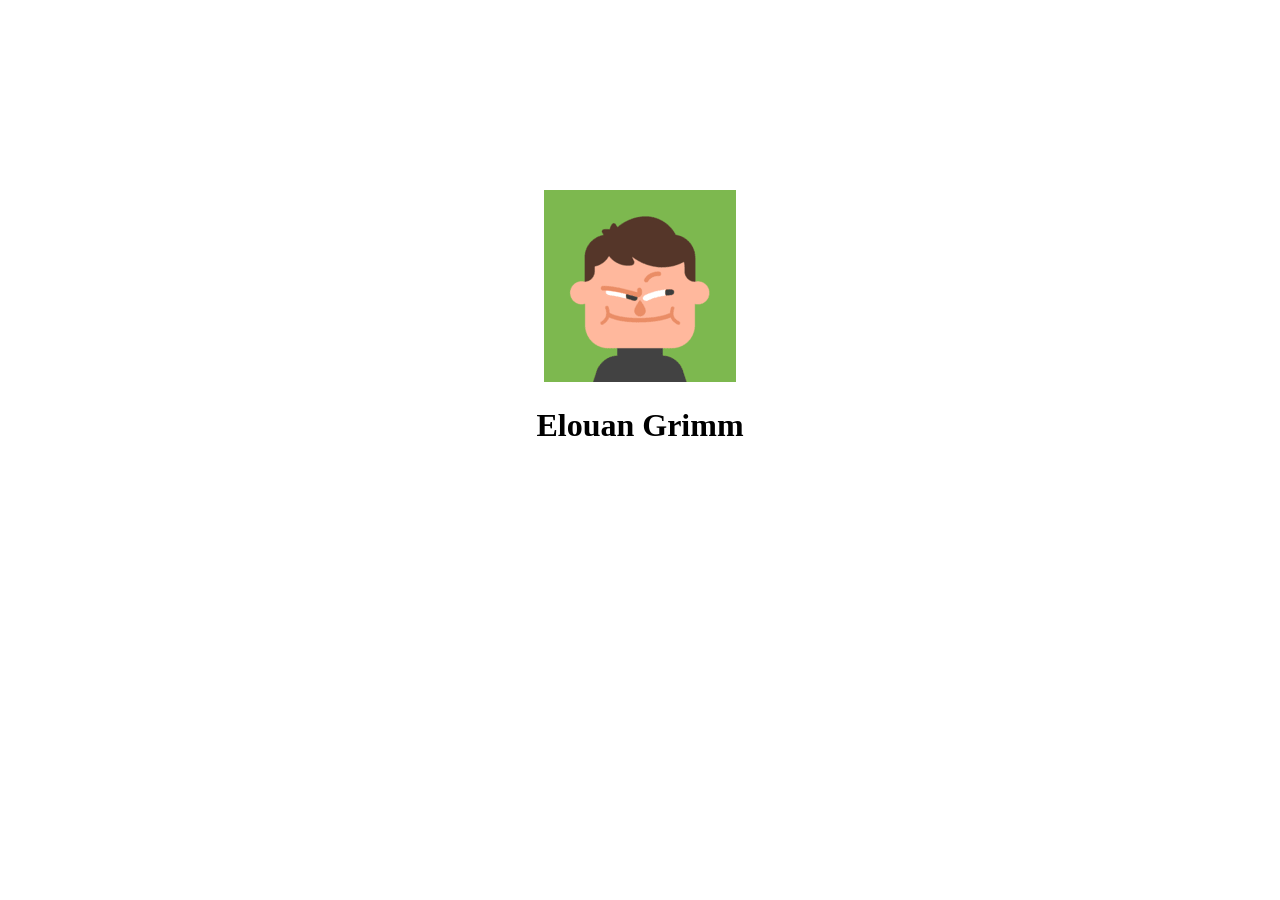
<file: index.html>
<!DOCTYPE html>
<html lang="en">
<head>
    <meta charset="UTF-8">
    <meta http-equiv="X-UA-Compatible" content="IE=edge">
    <meta name="viewport" content="width=device-width, initial-scale=1.0">
    <title>Elouan Grimm | PWA Test</title>
    <meta name="msapplication-TileColor" content="#af0a1a">
    <meta name="theme-color" content="#ffffff">
    <link rel="shortcut icon" href="img/fav-16.png">
    <link rel="icon" type="image/png" sizes="32x32" href="img/fav-32.png">
    <link rel="icon" type="image/png" sizes="16x16" href="img/fav-16.png">
    <link rel="apple-touch-icon" href="img/fav-57.png">
    <link rel="apple-touch-icon" sizes="114x114" href="img/fav-114.png">
    <link rel="apple-touch-icon" sizes="72x72" href="img/fav-72.png">
    <link rel="apple-touch-icon" sizes="144x144" href="img/fav-144.png">
    <link rel="manifest" href="pwa-manifest.json">
    <link rel="stylesheet" href="css/style.css">
    <script type='text/javascript' src="js/main.js"></script>
</head>
<body>
    <div class="content">
        <img src="img/fav-192.png" alt="Red Cherry">
        <h1>Elouan Grimm</h1>
    </div>
</body>
</html>
</file>
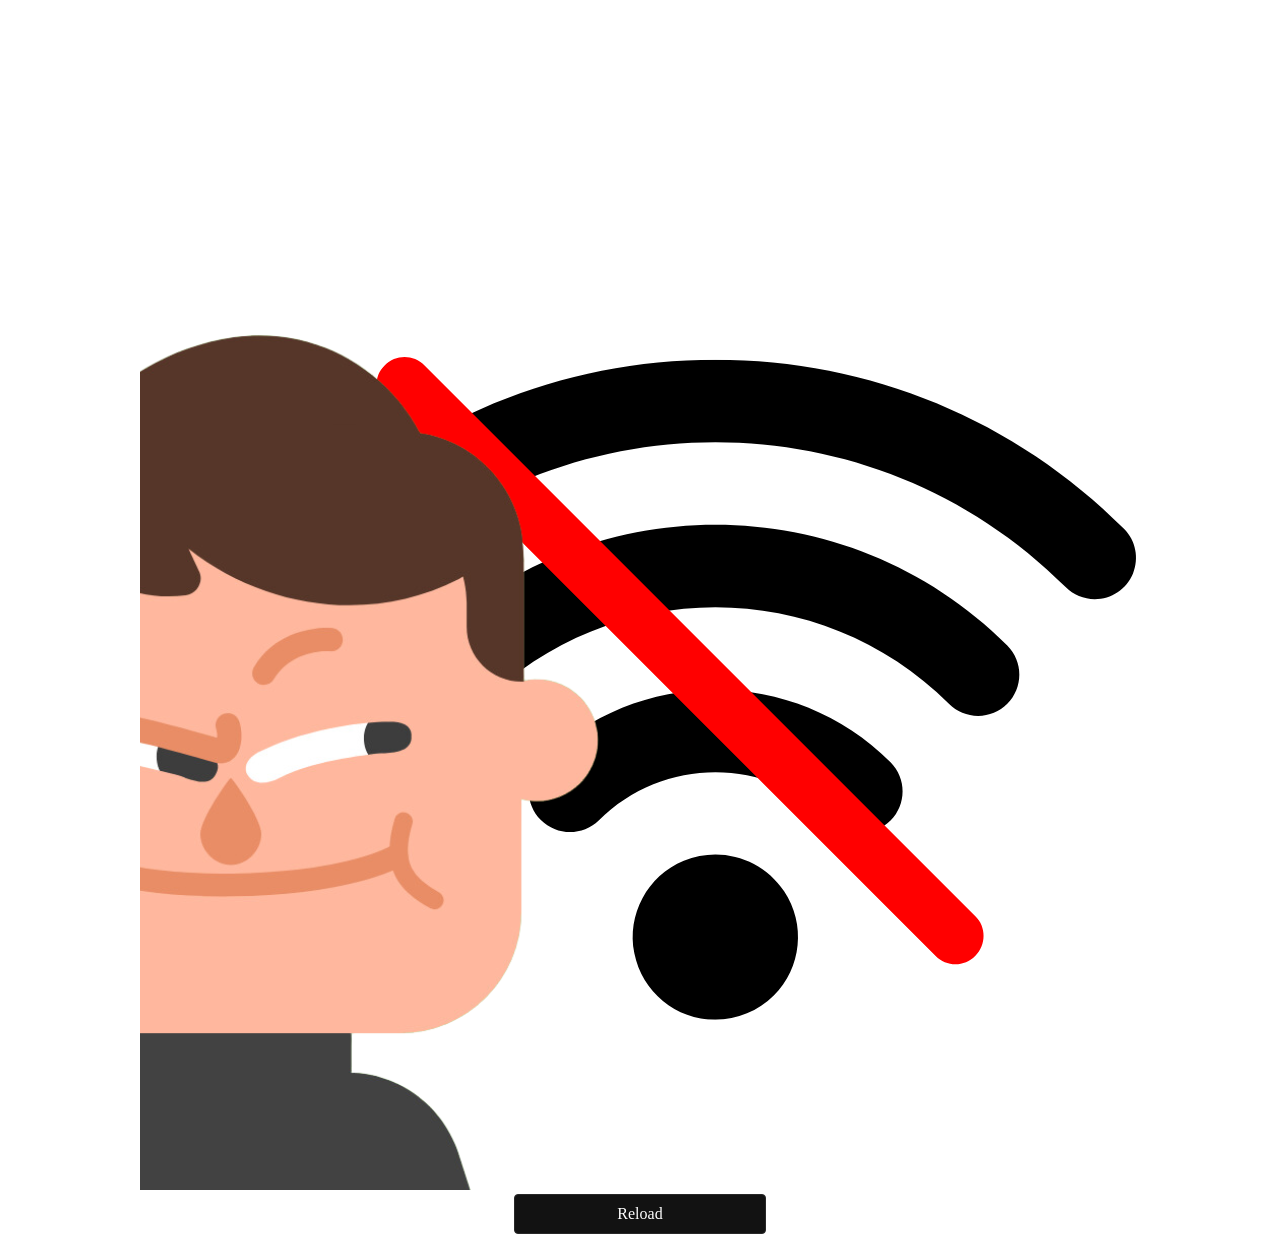
<file: offline.html>
<!DOCTYPE html>
<html lang="en">
<head>
    <meta charset="UTF-8">
    <meta http-equiv="X-UA-Compatible" content="IE=edge">
    <meta name="viewport" content="width=device-width, initial-scale=1.0">
    <title>Elouan Grimm | PWA Test</title>
    <meta name="msapplication-TileColor" content="#af0a1a">
    <meta name="theme-color" content="#ffffff">
    <link rel="shortcut icon" href="img/fav-16.png">
    <link rel="icon" type="image/png" sizes="32x32" href="img/fav-32.png">
    <link rel="icon" type="image/png" sizes="16x16" href="img/fav-16.png">
    <link rel="apple-touch-icon" href="img/fav-57.png">
    <link rel="apple-touch-icon" sizes="114x114" href="img/fav-114.png">
    <link rel="apple-touch-icon" sizes="72x72" href="img/fav-72.png">
    <link rel="apple-touch-icon" sizes="144x144" href="img/fav-144.png">
    <link rel="manifest" href="pwa-manifest.json">
    <link rel="stylesheet" href="css/style.css">
    <script type='text/javascript' src="js/main.js"></script>
</head>
<body>
    <div class="content">
        <img src="img/offline.jpg" alt="Elouan Grimm is offline">
        <br>
        <span class="reload-btn" onclick="return window.location.reload()">Reload</span>
    </div>
</body>
</html>
</file>
<file: css/style.css>
a {
    color: #ffffff;
    text-decoration: none;
    background-color: transparent;
}

.content {
    text-align: center;
    margin-top: 15%;
}

.reload-btn {
    text-align: center;
    background: #121212;
    padding: 10px;
    color: #ffffff;
    border: 1px solid #292929;
    border-radius: 4px;
    width: 230px;
    display: inline-block;
    cursor: pointer;
}
</file>
